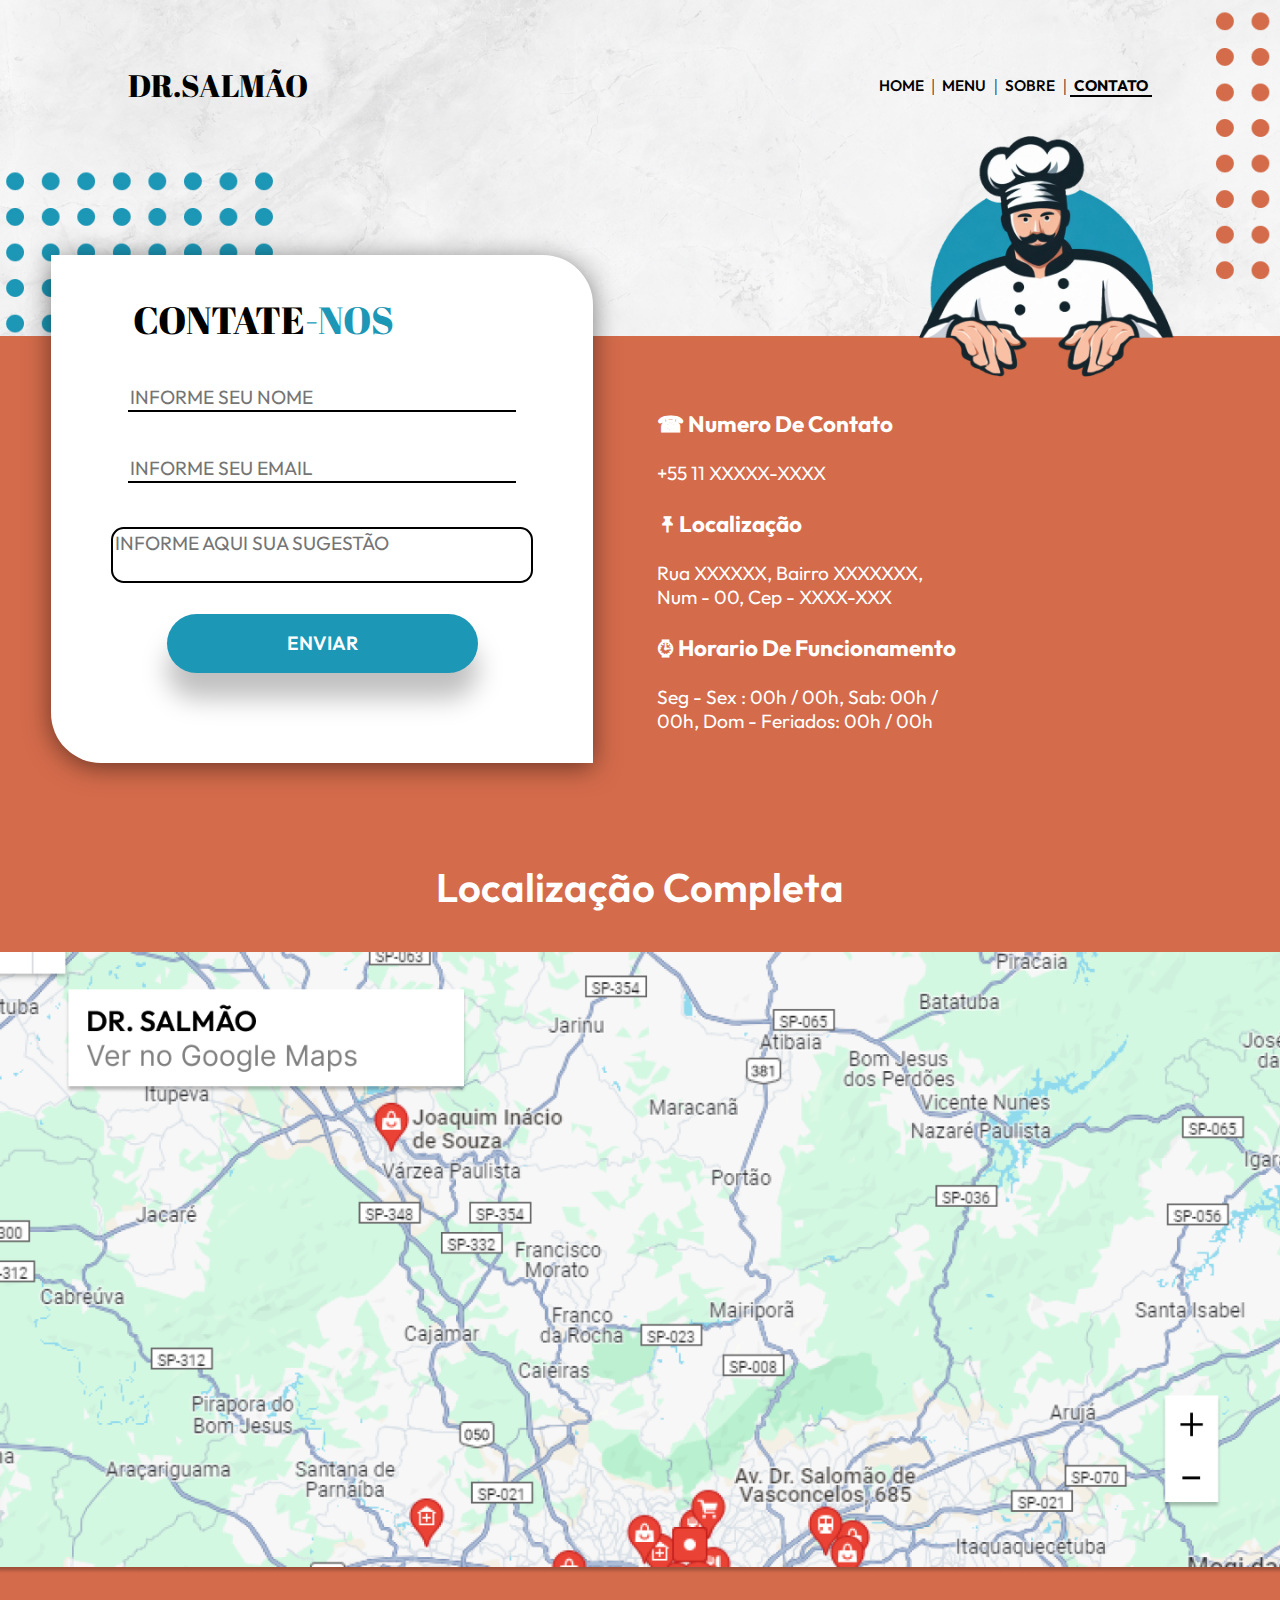
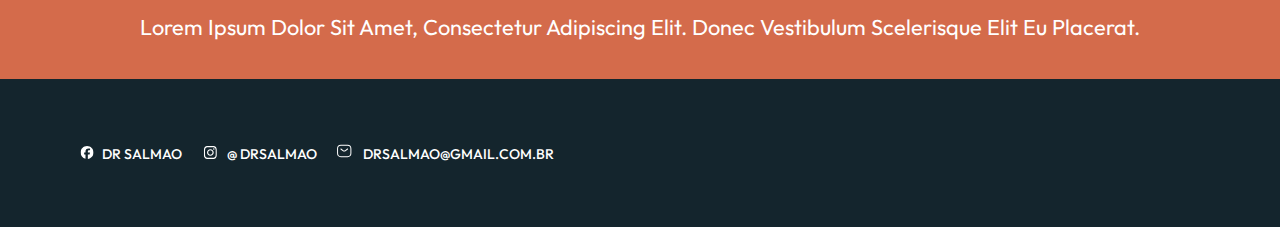
<file: contato.html>
<!DOCTYPE html>
<html lang="pt-br">

<head>
    <meta charset="UTF-8">
    <meta name="viewport" content="width=device-width, initial-scale=1.0">
    <title>Dr Salmão</title>
    <link rel="stylesheet" href="css/style.css">
    <link rel="stylesheet" href="css/contato.css">
    <link rel="icon" href="imgs/logo.png">
</head>

<body background="imgs/DesktopContato.jpg">
    <div class="container">
        <nav class="navigator">
            <a href="index.html"><span class="txtname">DR.SALMÃO</span></a>
            <div class="textonav">
                <a href="index.html"><span class="txtnav">Home</span></a>
                <span> |</span>
                <a href="menu.html"><span class="txtnav">Menu</span></a>
                <span> |</span>
                <a href="sobre.html"><span class="txtnav">Sobre</span></a>
                <span> |</span>
                <a href="contato.html"><span class="txtatual">Contato</span></a>
            </div>
        </nav>
        <div class="containerform">
            <form class="formContato">
                <h3>CONTATE<span>-NOS</span></h3>
                <input class="nome" type="text" placeholder="INFORME SEU NOME" required> <br>
                <input type="text" class="email" placeholder="INFORME SEU EMAIL" required><br>
                <textarea type="text" class="sugestao" placeholder="INFORME AQUI SUA SUGESTÃO"></textarea><br>
                <button class="btncontato"><span>Enviar</span></button>
            </form>
            <div class="contatos">
                <div class="info">
                    <h3> ☎ Numero de contato</h3>
                    <span>+55 11 XXXXX-XXXX</span>
                </div>
                <div class="info">
                    <h3>🖈Localização</h3>
                    <span>Rua XXXXXX, Bairro XXXXXXX, Num - 00, Cep - XXXX-XXX</span>
                </div>
                <div class="info">
                    <h3> ⌚︎ Horario de Funcionamento</h3>
                    <span>seg - sex : 00h / 00h, sab: 00h / 00h, dom - feriados: 00h / 00h</span>
                </div>
            </div>
        </div>
            <div class="mapa">
                <h3>
                    Localização Completa
                </h3>
                <img src="imgs/mapa.png" alt="mapa">
                <span class="txtctt">Lorem ipsum dolor sit amet, consectetur adipiscing elit. Donec vestibulum
                    scelerisque elit eu placerat.</span>
            </div>

            <div class="footer">
                <footer><svg xmlns="http://www.w3.org/2000/svg" width="38" height="13" viewBox="0 0 18 48" fill="none">
                        <g clip-path="url(#clip0_167_346)">
                            <path
                                d="M24 0C10.7453 0 0 10.7453 0 24C0 35.255 7.74912 44.6995 18.2026 47.2934V31.3344H13.2538V24H18.2026V20.8397C18.2026 12.671 21.8995 8.8848 29.9194 8.8848C31.44 8.8848 34.0637 9.18336 35.137 9.48096V16.129C34.5706 16.0694 33.5866 16.0397 32.3645 16.0397C28.4294 16.0397 26.9088 17.5306 26.9088 21.4061V24H34.7482L33.4013 31.3344H26.9088V47.8243C38.7926 46.3891 48.001 36.2707 48.001 24C48 10.7453 37.2547 0 24 0Z"
                                fill="white" />
                        </g>
                        <defs>
                            <clipPath id="clip0_167_346">
                                <rect width="48" height="48" fill="white" />
                            </clipPath>
                        </defs>
                    </svg><span>dr salmao </span>
                    <svg xmlns="http://www.w3.org/2000/svg" width="38" height="13" viewBox="0 0 1 48" fill="none">
                        <g clip-path="url(#clip0_167_345)">
                            <path
                                d="M24 4.32187C30.4125 4.32187 31.1719 4.35 33.6938 4.4625C36.0375 4.56562 37.3031 4.95938 38.1469 5.2875C39.2625 5.71875 40.0688 6.24375 40.9031 7.07812C41.7469 7.92188 42.2625 8.71875 42.6938 9.83438C43.0219 10.6781 43.4156 11.9531 43.5188 14.2875C43.6313 16.8187 43.6594 17.5781 43.6594 23.9813C43.6594 30.3938 43.6313 31.1531 43.5188 33.675C43.4156 36.0188 43.0219 37.2844 42.6938 38.1281C42.2625 39.2438 41.7375 40.05 40.9031 40.8844C40.0594 41.7281 39.2625 42.2438 38.1469 42.675C37.3031 43.0031 36.0281 43.3969 33.6938 43.5C31.1625 43.6125 30.4031 43.6406 24 43.6406C17.5875 43.6406 16.8281 43.6125 14.3063 43.5C11.9625 43.3969 10.6969 43.0031 9.85313 42.675C8.7375 42.2438 7.93125 41.7188 7.09688 40.8844C6.25313 40.0406 5.7375 39.2438 5.30625 38.1281C4.97813 37.2844 4.58438 36.0094 4.48125 33.675C4.36875 31.1438 4.34063 30.3844 4.34063 23.9813C4.34063 17.5688 4.36875 16.8094 4.48125 14.2875C4.58438 11.9437 4.97813 10.6781 5.30625 9.83438C5.7375 8.71875 6.2625 7.9125 7.09688 7.07812C7.94063 6.23438 8.7375 5.71875 9.85313 5.2875C10.6969 4.95938 11.9719 4.56562 14.3063 4.4625C16.8281 4.35 17.5875 4.32187 24 4.32187ZM24 0C17.4844 0 16.6688 0.028125 14.1094 0.140625C11.5594 0.253125 9.80625 0.665625 8.2875 1.25625C6.70312 1.875 5.3625 2.69062 4.03125 4.03125C2.69063 5.3625 1.875 6.70313 1.25625 8.27813C0.665625 9.80625 0.253125 11.55 0.140625 14.1C0.028125 16.6687 0 17.4844 0 24C0 30.5156 0.028125 31.3312 0.140625 33.8906C0.253125 36.4406 0.665625 38.1938 1.25625 39.7125C1.875 41.2969 2.69063 42.6375 4.03125 43.9688C5.3625 45.3 6.70313 46.125 8.27813 46.7344C9.80625 47.325 11.55 47.7375 14.1 47.85C16.6594 47.9625 17.475 47.9906 23.9906 47.9906C30.5063 47.9906 31.3219 47.9625 33.8813 47.85C36.4313 47.7375 38.1844 47.325 39.7031 46.7344C41.2781 46.125 42.6188 45.3 43.95 43.9688C45.2812 42.6375 46.1063 41.2969 46.7156 39.7219C47.3063 38.1938 47.7188 36.45 47.8313 33.9C47.9438 31.3406 47.9719 30.525 47.9719 24.0094C47.9719 17.4938 47.9438 16.6781 47.8313 14.1188C47.7188 11.5688 47.3063 9.81563 46.7156 8.29688C46.125 6.70312 45.3094 5.3625 43.9688 4.03125C42.6375 2.7 41.2969 1.875 39.7219 1.26562C38.1938 0.675 36.45 0.2625 33.9 0.15C31.3313 0.028125 30.5156 0 24 0Z"
                                fill="white" />
                            <path
                                d="M24 11.6719C17.1938 11.6719 11.6719 17.1938 11.6719 24C11.6719 30.8062 17.1938 36.3281 24 36.3281C30.8062 36.3281 36.3281 30.8062 36.3281 24C36.3281 17.1938 30.8062 11.6719 24 11.6719ZM24 31.9969C19.5844 31.9969 16.0031 28.4156 16.0031 24C16.0031 19.5844 19.5844 16.0031 24 16.0031C28.4156 16.0031 31.9969 19.5844 31.9969 24C31.9969 28.4156 28.4156 31.9969 24 31.9969Z"
                                fill="white" />
                            <path
                                d="M39.6937 11.1848C39.6937 12.7785 38.4 14.0629 36.8156 14.0629C35.2219 14.0629 33.9375 12.7691 33.9375 11.1848C33.9375 9.59102 35.2313 8.30664 36.8156 8.30664C38.4 8.30664 39.6937 9.60039 39.6937 11.1848Z"
                                fill="white" />
                        </g>
                        <defs>
                            <clipPath id="clip0_167_345">
                                <rect width="48" height="48" fill="white" />
                            </clipPath>
                        </defs>
                    </svg>
                    <span>@ drsalmao</span>
                    <svg xmlns="http://www.w3.org/2000/svg" width="38" height="16" viewBox="0 0 25 53" fill="none">
                        <path
                            d="M37.542 46.9274H15.4587C7.39824 46.9274 2.76074 42.2899 2.76074 34.2295V18.7712C2.76074 10.7107 7.39824 6.07324 15.4587 6.07324H37.542C45.6024 6.07324 50.2399 10.7107 50.2399 18.7712V34.2295C50.2399 42.2899 45.6024 46.9274 37.542 46.9274ZM15.4587 9.38574C9.14283 9.38574 6.07324 12.4553 6.07324 18.7712V34.2295C6.07324 40.5453 9.14283 43.6149 15.4587 43.6149H37.542C43.8578 43.6149 46.9274 40.5453 46.9274 34.2295V18.7712C46.9274 12.4553 43.8578 9.38574 37.542 9.38574H15.4587Z"
                            fill="white" />
                        <path
                            d="M26.4998 28.4214C24.6448 28.4214 22.7677 27.8473 21.3323 26.6768L14.4202 21.156C13.7135 20.5818 13.5811 19.5439 14.1552 18.8373C14.7294 18.1306 15.7673 17.9981 16.474 18.5723L23.386 24.0931C25.0644 25.4402 27.9131 25.4402 29.5914 24.0931L36.5035 18.5723C37.2102 17.9981 38.2702 18.1085 38.8223 18.8373C39.3965 19.5439 39.2861 20.6039 38.5573 21.156L31.6452 26.6768C30.2319 27.8473 28.3548 28.4214 26.4998 28.4214Z"
                            fill="white" />
                    </svg>
                    <span>drsalmao@gmail.com.br</span>
                </footer>
            </div>

</body>

</html>
</file>
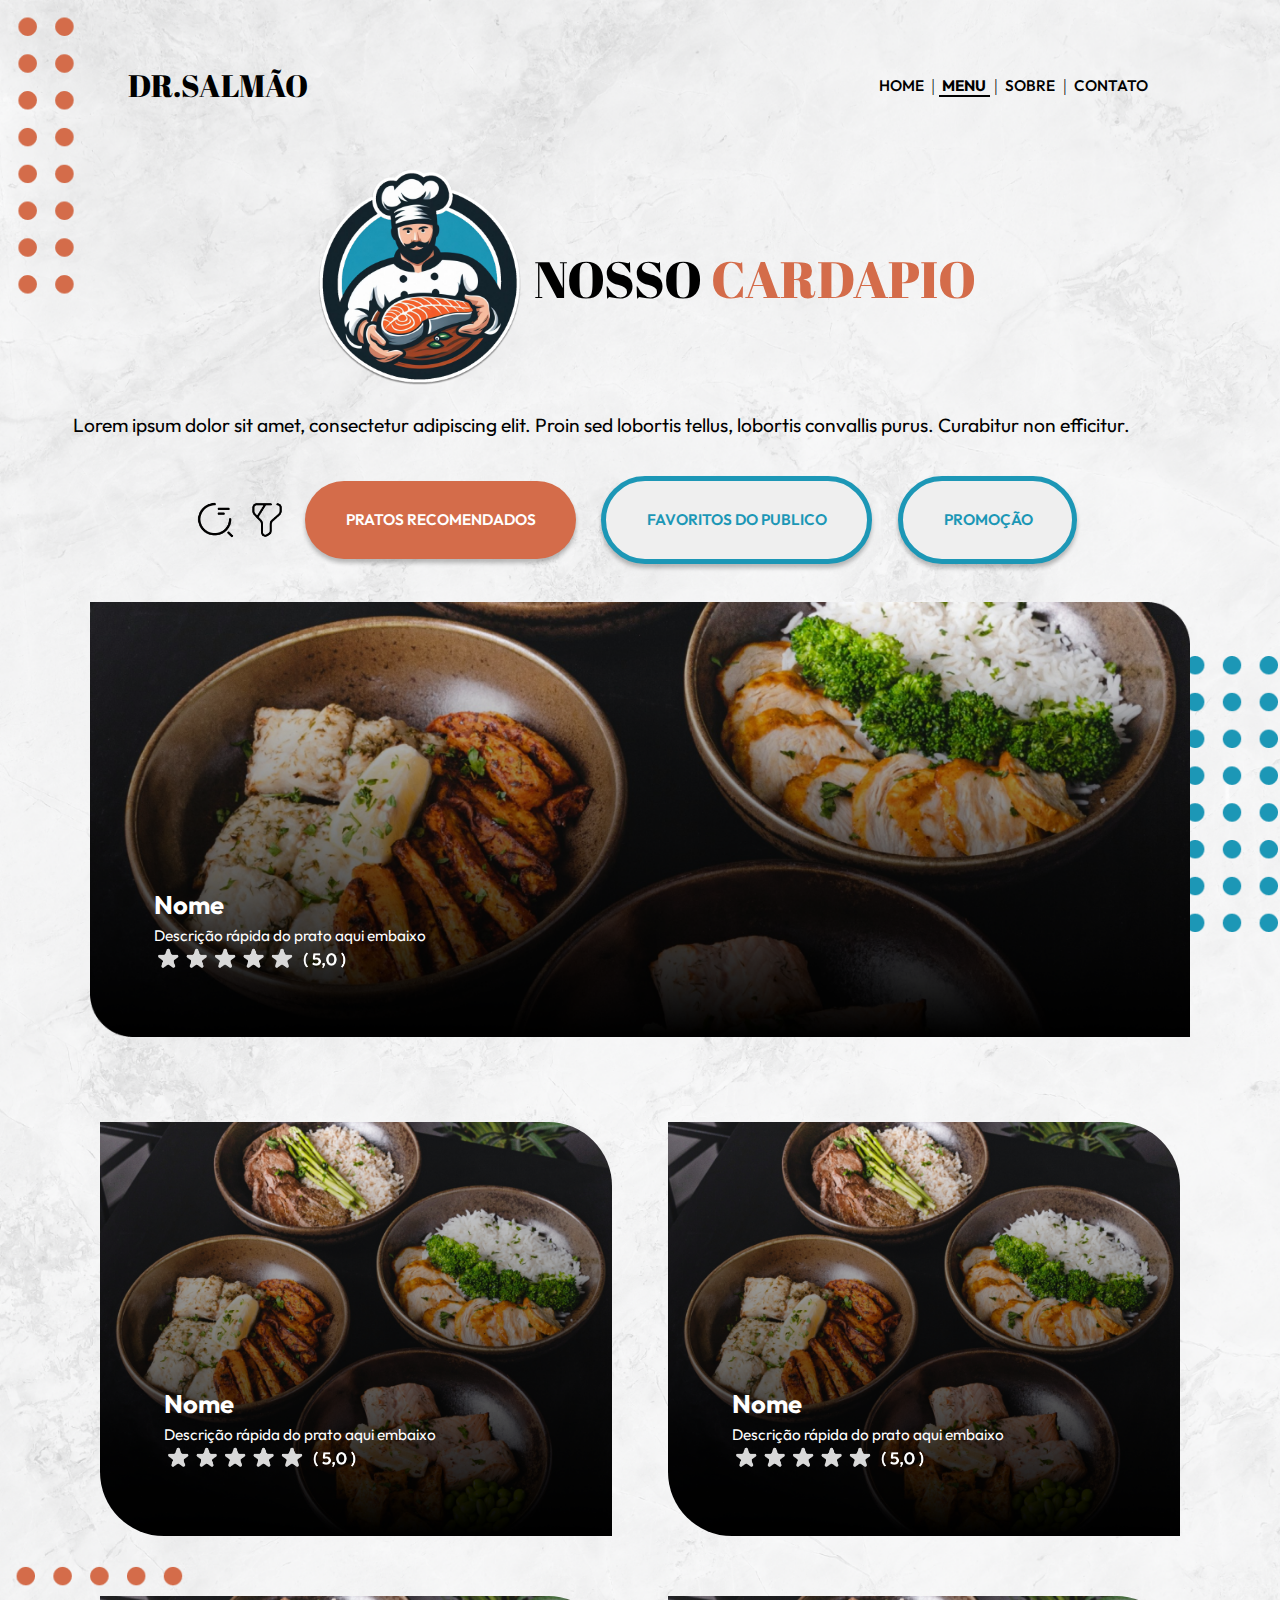
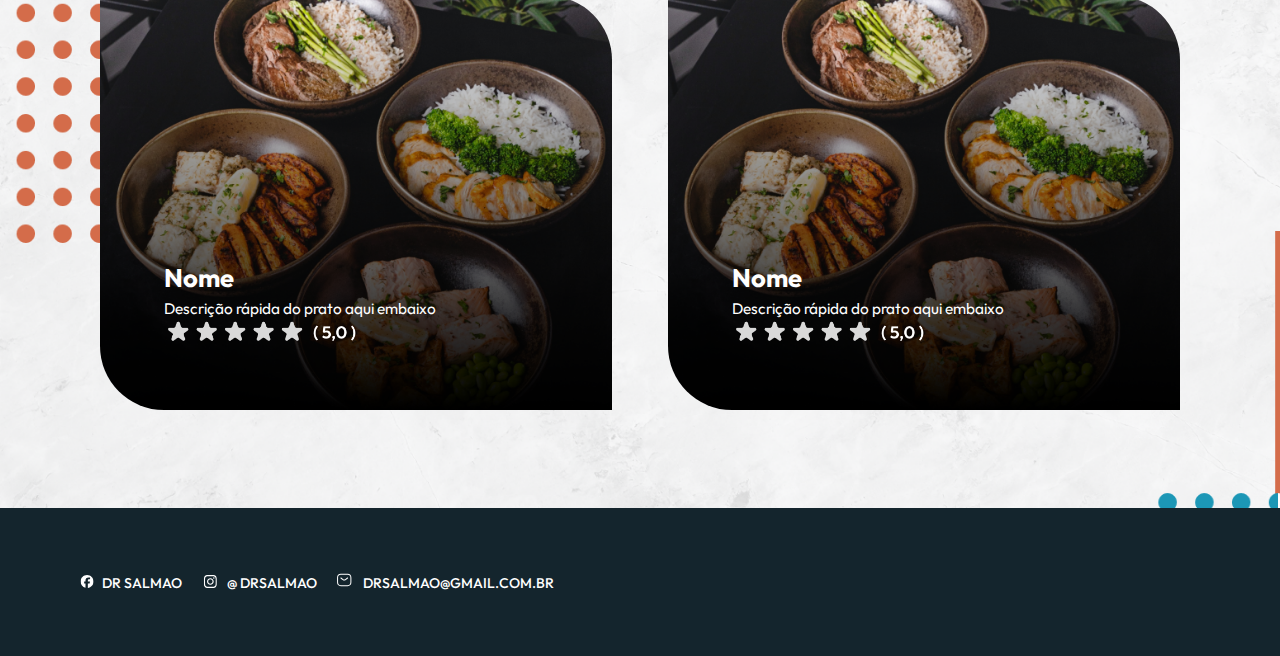
<file: menu.html>
<!DOCTYPE html>
<html lang="pt-br">

<head>
    <meta charset="UTF-8">
    <meta name="viewport" content="width=device-width, initial-scale=1.0">
    <title>Dr Salmão</title>
    <link rel="stylesheet" href="css/style.css">
    <link rel="icon" href="imgs/logo.png">
    <link rel="stylesheet" href="css/menu.css">

</head>

<body background="imgs/DesktopMenu.png">
    <div class="container">
        <nav class="navigator">
            <a href="index.html"><span class="txtname">DR.SALMÃO</span></a>
            <div class="textonav">
                <a href="index.html"><span class="txtnav">Home</span></a>
                <span> |</span>
                <a href="menu.html"><span class="txtatual">Menu</span></a>
                <span> |</span>
                <a href="sobre.html"><span class="txtnav">Sobre</span></a>
                <span> |</span>
                <a href="contato.html"><span class="txtnav">Contato</span></a>
            </div>
        </nav>
        <div class="containerLogo">
            <img src="imgs/logo.png" alt="DR.SALMÃO">
            <h2>Nosso <span class="txth2">Cardapio</span></h2>
        </div>
        <div class="txtcontainer">
            <span>Lorem ipsum dolor sit amet, consectetur adipiscing elit. Proin sed lobortis tellus, lobortis convallis
                purus. Curabitur non efficitur.</span>
        </div>
        <div class="filtro">
            <img src="imgs/search.png" alt="pesquisa">
            <img src="imgs/filtro.png" alt="filtro">
            <div class="btn1">
                <button class="btnlaranja"><span>Pratos recomendados</span></button>
            </div>
            <div class="btn2">

                <button class="btnazul"><span>Favoritos do publico</span></button>
            </div>
            <div class="btn3">
                <button class="btnazul"><span>Promoção</span></button>
            </div>
        </div>
        <div class="containerPratos">
            <div class="principal">
                <a href="prato.html" class="img-link principal-link">
                    <div class="img-container">
                        <img src="imgs/cardmaior.png" alt="comida">
                        <div class="desc">
                            <h3>Nome</h3>
                            <span>
                                Descrição rápida do prato aqui embaixo
                            </span>
                            <img src="imgs/Avalicao.png" alt="avaliacao">
                        </div>
                    </div>
                </a>
            </div>
            <div class="secundaria">
                <a href="prato.html" class="img-link secundaria-link">
                    <img  class="imgcard" src="imgs/cardmedio.png" alt="comida">
                    <div class="desc">
                        <h3>Nome</h3>
                        <span>
                            Descrição rápida do prato aqui embaixo
                        </span>
                        <img src="imgs/Avalicao.png" alt="avaliacao">
                    </div>
                </a>
                <a href="prato.html" class="img-link secundaria-link">
                    <img class="imgcard" src="imgs/cardmedio.png" alt="comida">
                    <div class="desc">
                        <h3>Nome</h3>
                        <span>
                            Descrição rápida do prato aqui embaixo
                        </span>
                        <img src="imgs/Avalicao.png" alt="avaliacao">
                    </div>
                </a>
                <a href="prato.html" class="img-link secundaria-link">
                    <img  class="imgcard" src="imgs/cardmedio.png" alt="comida">
                    <div class="desc">
                        <h3>Nome</h3>
                        <span>
                            Descrição rápida do prato aqui embaixo
                        </span>
                        <img src="imgs/Avalicao.png" alt="avaliacao">
                    </div>
                </a>
                <a href="prato.html" class="img-link secundaria-link">
                    <img class="imgcard" src="imgs/cardmedio.png" alt="comida">
                    <div class="desc">
                        <h3>Nome</h3>
                        <span>
                            Descrição rápida do prato aqui embaixo
                        </span>
                        <img src="imgs/Avalicao.png" alt="avaliacao">
                    </div>
                </a>
            </div>
        </div>
        
    <div class="footer">
        <footer><svg xmlns="http://www.w3.org/2000/svg" width="38" height="13" viewBox="0 0 18 48" fill="none">
                <g clip-path="url(#clip0_167_346)">
                    <path
                        d="M24 0C10.7453 0 0 10.7453 0 24C0 35.255 7.74912 44.6995 18.2026 47.2934V31.3344H13.2538V24H18.2026V20.8397C18.2026 12.671 21.8995 8.8848 29.9194 8.8848C31.44 8.8848 34.0637 9.18336 35.137 9.48096V16.129C34.5706 16.0694 33.5866 16.0397 32.3645 16.0397C28.4294 16.0397 26.9088 17.5306 26.9088 21.4061V24H34.7482L33.4013 31.3344H26.9088V47.8243C38.7926 46.3891 48.001 36.2707 48.001 24C48 10.7453 37.2547 0 24 0Z"
                        fill="white" />
                </g>
                <defs>
                    <clipPath id="clip0_167_346">
                        <rect width="48" height="48" fill="white" />
                    </clipPath>
                </defs>
            </svg><span>dr salmao </span>
            <svg xmlns="http://www.w3.org/2000/svg" width="38" height="13" viewBox="0 0 1 48" fill="none">
                <g clip-path="url(#clip0_167_345)">
                    <path
                        d="M24 4.32187C30.4125 4.32187 31.1719 4.35 33.6938 4.4625C36.0375 4.56562 37.3031 4.95938 38.1469 5.2875C39.2625 5.71875 40.0688 6.24375 40.9031 7.07812C41.7469 7.92188 42.2625 8.71875 42.6938 9.83438C43.0219 10.6781 43.4156 11.9531 43.5188 14.2875C43.6313 16.8187 43.6594 17.5781 43.6594 23.9813C43.6594 30.3938 43.6313 31.1531 43.5188 33.675C43.4156 36.0188 43.0219 37.2844 42.6938 38.1281C42.2625 39.2438 41.7375 40.05 40.9031 40.8844C40.0594 41.7281 39.2625 42.2438 38.1469 42.675C37.3031 43.0031 36.0281 43.3969 33.6938 43.5C31.1625 43.6125 30.4031 43.6406 24 43.6406C17.5875 43.6406 16.8281 43.6125 14.3063 43.5C11.9625 43.3969 10.6969 43.0031 9.85313 42.675C8.7375 42.2438 7.93125 41.7188 7.09688 40.8844C6.25313 40.0406 5.7375 39.2438 5.30625 38.1281C4.97813 37.2844 4.58438 36.0094 4.48125 33.675C4.36875 31.1438 4.34063 30.3844 4.34063 23.9813C4.34063 17.5688 4.36875 16.8094 4.48125 14.2875C4.58438 11.9437 4.97813 10.6781 5.30625 9.83438C5.7375 8.71875 6.2625 7.9125 7.09688 7.07812C7.94063 6.23438 8.7375 5.71875 9.85313 5.2875C10.6969 4.95938 11.9719 4.56562 14.3063 4.4625C16.8281 4.35 17.5875 4.32187 24 4.32187ZM24 0C17.4844 0 16.6688 0.028125 14.1094 0.140625C11.5594 0.253125 9.80625 0.665625 8.2875 1.25625C6.70312 1.875 5.3625 2.69062 4.03125 4.03125C2.69063 5.3625 1.875 6.70313 1.25625 8.27813C0.665625 9.80625 0.253125 11.55 0.140625 14.1C0.028125 16.6687 0 17.4844 0 24C0 30.5156 0.028125 31.3312 0.140625 33.8906C0.253125 36.4406 0.665625 38.1938 1.25625 39.7125C1.875 41.2969 2.69063 42.6375 4.03125 43.9688C5.3625 45.3 6.70313 46.125 8.27813 46.7344C9.80625 47.325 11.55 47.7375 14.1 47.85C16.6594 47.9625 17.475 47.9906 23.9906 47.9906C30.5063 47.9906 31.3219 47.9625 33.8813 47.85C36.4313 47.7375 38.1844 47.325 39.7031 46.7344C41.2781 46.125 42.6188 45.3 43.95 43.9688C45.2812 42.6375 46.1063 41.2969 46.7156 39.7219C47.3063 38.1938 47.7188 36.45 47.8313 33.9C47.9438 31.3406 47.9719 30.525 47.9719 24.0094C47.9719 17.4938 47.9438 16.6781 47.8313 14.1188C47.7188 11.5688 47.3063 9.81563 46.7156 8.29688C46.125 6.70312 45.3094 5.3625 43.9688 4.03125C42.6375 2.7 41.2969 1.875 39.7219 1.26562C38.1938 0.675 36.45 0.2625 33.9 0.15C31.3313 0.028125 30.5156 0 24 0Z"
                        fill="white" />
                    <path
                        d="M24 11.6719C17.1938 11.6719 11.6719 17.1938 11.6719 24C11.6719 30.8062 17.1938 36.3281 24 36.3281C30.8062 36.3281 36.3281 30.8062 36.3281 24C36.3281 17.1938 30.8062 11.6719 24 11.6719ZM24 31.9969C19.5844 31.9969 16.0031 28.4156 16.0031 24C16.0031 19.5844 19.5844 16.0031 24 16.0031C28.4156 16.0031 31.9969 19.5844 31.9969 24C31.9969 28.4156 28.4156 31.9969 24 31.9969Z"
                        fill="white" />
                    <path
                        d="M39.6937 11.1848C39.6937 12.7785 38.4 14.0629 36.8156 14.0629C35.2219 14.0629 33.9375 12.7691 33.9375 11.1848C33.9375 9.59102 35.2313 8.30664 36.8156 8.30664C38.4 8.30664 39.6937 9.60039 39.6937 11.1848Z"
                        fill="white" />
                </g>
                <defs>
                    <clipPath id="clip0_167_345">
                        <rect width="48" height="48" fill="white" />
                    </clipPath>
                </defs>
            </svg>
            <span>@ drsalmao</span>
            <svg xmlns="http://www.w3.org/2000/svg" width="38" height="16" viewBox="0 0 25 53" fill="none">
                <path
                    d="M37.542 46.9274H15.4587C7.39824 46.9274 2.76074 42.2899 2.76074 34.2295V18.7712C2.76074 10.7107 7.39824 6.07324 15.4587 6.07324H37.542C45.6024 6.07324 50.2399 10.7107 50.2399 18.7712V34.2295C50.2399 42.2899 45.6024 46.9274 37.542 46.9274ZM15.4587 9.38574C9.14283 9.38574 6.07324 12.4553 6.07324 18.7712V34.2295C6.07324 40.5453 9.14283 43.6149 15.4587 43.6149H37.542C43.8578 43.6149 46.9274 40.5453 46.9274 34.2295V18.7712C46.9274 12.4553 43.8578 9.38574 37.542 9.38574H15.4587Z"
                    fill="white" />
                <path
                    d="M26.4998 28.4214C24.6448 28.4214 22.7677 27.8473 21.3323 26.6768L14.4202 21.156C13.7135 20.5818 13.5811 19.5439 14.1552 18.8373C14.7294 18.1306 15.7673 17.9981 16.474 18.5723L23.386 24.0931C25.0644 25.4402 27.9131 25.4402 29.5914 24.0931L36.5035 18.5723C37.2102 17.9981 38.2702 18.1085 38.8223 18.8373C39.3965 19.5439 39.2861 20.6039 38.5573 21.156L31.6452 26.6768C30.2319 27.8473 28.3548 28.4214 26.4998 28.4214Z"
                    fill="white" />
            </svg>
            <span>drsalmao@gmail.com.br</span>
        </footer>
    </div>

</body>

</html>
</file>
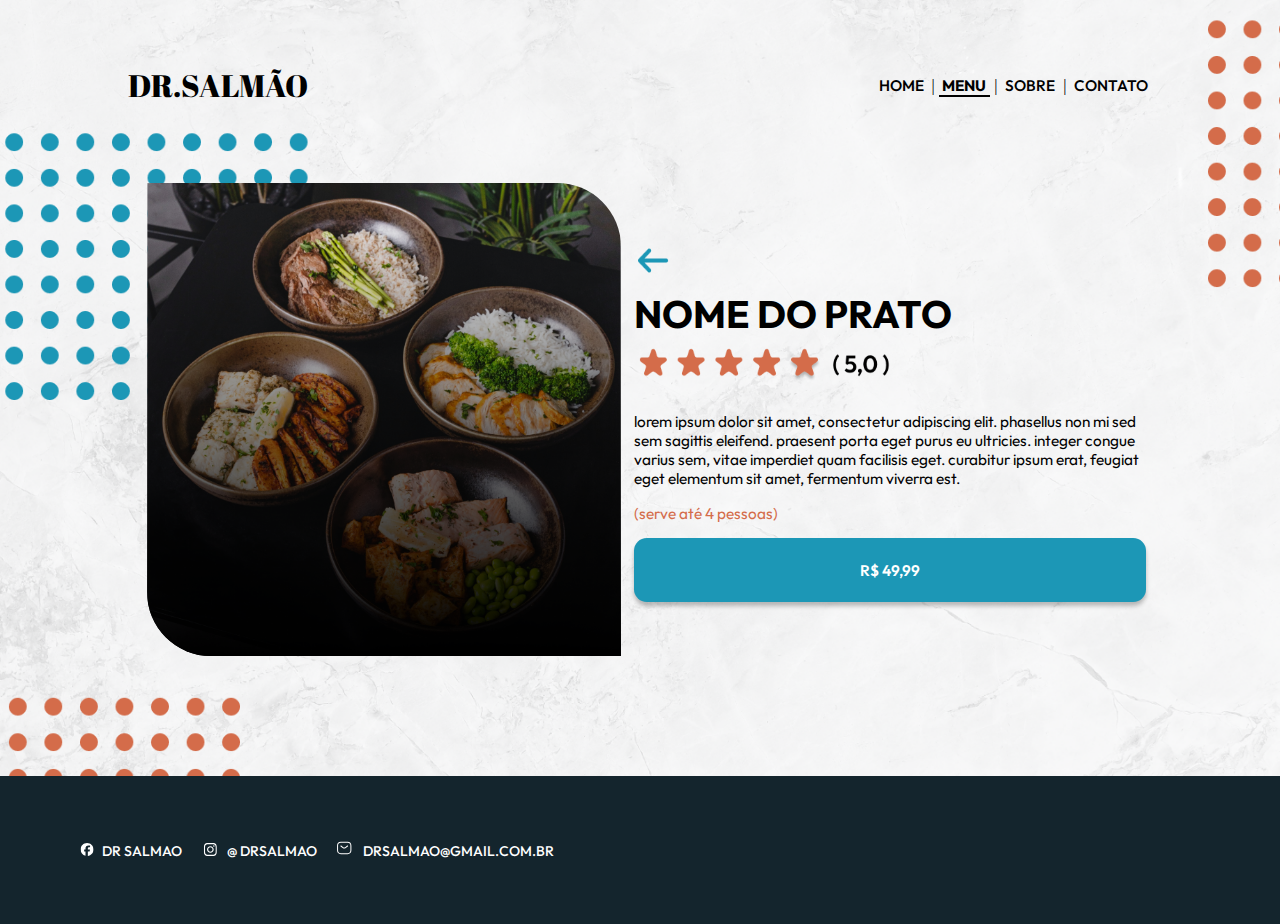
<file: prato.html>
<!DOCTYPE html>
<html lang="pt-br">

<head>
    <meta charset="UTF-8">
    <meta name="viewport" content="width=device-width, initial-scale=1.0">
    <title>Dr Salmão</title>
    <link rel="stylesheet" href="css/style.css">
    <link rel="icon" href="imgs/logo.png">
    <link rel="stylesheet" href="css/menu.css">
    <link rel="stylesheet" href="css/prato.css">
</head>

<body style="background-image: url('imgs/DesktopPrato.png');">
    <div class="container">
        <nav class="navigator">
            <a href="index.html"><span class="txtname">DR.SALMÃO</span></a>
            <div class="textonav">
                <a href="index.html"><span class="txtnav">Home</span></a>
                <span> |</span>
                <a href="menu.html"><span class="txtatual">Menu</span></a>
                <span> |</span>
                <a href="sobre.html"><span class="txtnav">Sobre</span></a>
                <span> |</span>
                <a href="contato.html"><span class="txtnav">Contato</span></a>
            </div>
        </nav>
        <div class="containerProduto">
            <div class="containerLogo">
                <div class="comida">
                    <img src="imgs/prato.png" alt="comida">
                </div>
                <div class="containerprato">
                    <div class="imgvoltar">
                        <a href="/menu.html">
                            <img src="imgs/voltar.png" alt="voltar">
                        </a>
                    </div>
                    <div class="titulo">
                        <h2>NOME DO PRATO</h2>
                    </div>
                    <div class="ava">
                        <img src="imgs/estrelas.png" alt="estrelas">
                    </div>

                    <div class="txtprato">
                        <span>Lorem ipsum dolor sit amet, consectetur adipiscing elit. Phasellus non mi sed sem sagittis
                            eleifend. Praesent porta eget purus eu ultricies. Integer congue varius sem, vitae imperdiet
                            quam facilisis eget. Curabitur ipsum erat, feugiat eget elementum sit amet, fermentum
                            viverra est.</span>
                        <p>(Serve até 4 pessoas)</p>
                    </div>
                    <div class="valor">
                        <span>R$ 49,99</span>
                    </div>
                    
                </div>
            </div>
        </div>
        <div class="footer">
            <footer><svg xmlns="http://www.w3.org/2000/svg" width="38" height="13" viewBox="0 0 18 48" fill="none">
                    <g clip-path="url(#clip0_167_346)">
                        <path
                            d="M24 0C10.7453 0 0 10.7453 0 24C0 35.255 7.74912 44.6995 18.2026 47.2934V31.3344H13.2538V24H18.2026V20.8397C18.2026 12.671 21.8995 8.8848 29.9194 8.8848C31.44 8.8848 34.0637 9.18336 35.137 9.48096V16.129C34.5706 16.0694 33.5866 16.0397 32.3645 16.0397C28.4294 16.0397 26.9088 17.5306 26.9088 21.4061V24H34.7482L33.4013 31.3344H26.9088V47.8243C38.7926 46.3891 48.001 36.2707 48.001 24C48 10.7453 37.2547 0 24 0Z"
                            fill="white" />
                    </g>
                    <defs>
                        <clipPath id="clip0_167_346">
                            <rect width="48" height="48" fill="white" />
                        </clipPath>
                    </defs>
                </svg><span>dr salmao </span>
                <svg xmlns="http://www.w3.org/2000/svg" width="38" height="13" viewBox="0 0 1 48" fill="none">
                    <g clip-path="url(#clip0_167_345)">
                        <path
                            d="M24 4.32187C30.4125 4.32187 31.1719 4.35 33.6938 4.4625C36.0375 4.56562 37.3031 4.95938 38.1469 5.2875C39.2625 5.71875 40.0688 6.24375 40.9031 7.07812C41.7469 7.92188 42.2625 8.71875 42.6938 9.83438C43.0219 10.6781 43.4156 11.9531 43.5188 14.2875C43.6313 16.8187 43.6594 17.5781 43.6594 23.9813C43.6594 30.3938 43.6313 31.1531 43.5188 33.675C43.4156 36.0188 43.0219 37.2844 42.6938 38.1281C42.2625 39.2438 41.7375 40.05 40.9031 40.8844C40.0594 41.7281 39.2625 42.2438 38.1469 42.675C37.3031 43.0031 36.0281 43.3969 33.6938 43.5C31.1625 43.6125 30.4031 43.6406 24 43.6406C17.5875 43.6406 16.8281 43.6125 14.3063 43.5C11.9625 43.3969 10.6969 43.0031 9.85313 42.675C8.7375 42.2438 7.93125 41.7188 7.09688 40.8844C6.25313 40.0406 5.7375 39.2438 5.30625 38.1281C4.97813 37.2844 4.58438 36.0094 4.48125 33.675C4.36875 31.1438 4.34063 30.3844 4.34063 23.9813C4.34063 17.5688 4.36875 16.8094 4.48125 14.2875C4.58438 11.9437 4.97813 10.6781 5.30625 9.83438C5.7375 8.71875 6.2625 7.9125 7.09688 7.07812C7.94063 6.23438 8.7375 5.71875 9.85313 5.2875C10.6969 4.95938 11.9719 4.56562 14.3063 4.4625C16.8281 4.35 17.5875 4.32187 24 4.32187ZM24 0C17.4844 0 16.6688 0.028125 14.1094 0.140625C11.5594 0.253125 9.80625 0.665625 8.2875 1.25625C6.70312 1.875 5.3625 2.69062 4.03125 4.03125C2.69063 5.3625 1.875 6.70313 1.25625 8.27813C0.665625 9.80625 0.253125 11.55 0.140625 14.1C0.028125 16.6687 0 17.4844 0 24C0 30.5156 0.028125 31.3312 0.140625 33.8906C0.253125 36.4406 0.665625 38.1938 1.25625 39.7125C1.875 41.2969 2.69063 42.6375 4.03125 43.9688C5.3625 45.3 6.70313 46.125 8.27813 46.7344C9.80625 47.325 11.55 47.7375 14.1 47.85C16.6594 47.9625 17.475 47.9906 23.9906 47.9906C30.5063 47.9906 31.3219 47.9625 33.8813 47.85C36.4313 47.7375 38.1844 47.325 39.7031 46.7344C41.2781 46.125 42.6188 45.3 43.95 43.9688C45.2812 42.6375 46.1063 41.2969 46.7156 39.7219C47.3063 38.1938 47.7188 36.45 47.8313 33.9C47.9438 31.3406 47.9719 30.525 47.9719 24.0094C47.9719 17.4938 47.9438 16.6781 47.8313 14.1188C47.7188 11.5688 47.3063 9.81563 46.7156 8.29688C46.125 6.70312 45.3094 5.3625 43.9688 4.03125C42.6375 2.7 41.2969 1.875 39.7219 1.26562C38.1938 0.675 36.45 0.2625 33.9 0.15C31.3313 0.028125 30.5156 0 24 0Z"
                            fill="white" />
                        <path
                            d="M24 11.6719C17.1938 11.6719 11.6719 17.1938 11.6719 24C11.6719 30.8062 17.1938 36.3281 24 36.3281C30.8062 36.3281 36.3281 30.8062 36.3281 24C36.3281 17.1938 30.8062 11.6719 24 11.6719ZM24 31.9969C19.5844 31.9969 16.0031 28.4156 16.0031 24C16.0031 19.5844 19.5844 16.0031 24 16.0031C28.4156 16.0031 31.9969 19.5844 31.9969 24C31.9969 28.4156 28.4156 31.9969 24 31.9969Z"
                            fill="white" />
                        <path
                            d="M39.6937 11.1848C39.6937 12.7785 38.4 14.0629 36.8156 14.0629C35.2219 14.0629 33.9375 12.7691 33.9375 11.1848C33.9375 9.59102 35.2313 8.30664 36.8156 8.30664C38.4 8.30664 39.6937 9.60039 39.6937 11.1848Z"
                            fill="white" />
                    </g>
                    <defs>
                        <clipPath id="clip0_167_345">
                            <rect width="48" height="48" fill="white" />
                        </clipPath>
                    </defs>
                </svg>
                <span>@ drsalmao</span>
                <svg xmlns="http://www.w3.org/2000/svg" width="38" height="16" viewBox="0 0 25 53" fill="none">
                    <path
                        d="M37.542 46.9274H15.4587C7.39824 46.9274 2.76074 42.2899 2.76074 34.2295V18.7712C2.76074 10.7107 7.39824 6.07324 15.4587 6.07324H37.542C45.6024 6.07324 50.2399 10.7107 50.2399 18.7712V34.2295C50.2399 42.2899 45.6024 46.9274 37.542 46.9274ZM15.4587 9.38574C9.14283 9.38574 6.07324 12.4553 6.07324 18.7712V34.2295C6.07324 40.5453 9.14283 43.6149 15.4587 43.6149H37.542C43.8578 43.6149 46.9274 40.5453 46.9274 34.2295V18.7712C46.9274 12.4553 43.8578 9.38574 37.542 9.38574H15.4587Z"
                        fill="white" />
                    <path
                        d="M26.4998 28.4214C24.6448 28.4214 22.7677 27.8473 21.3323 26.6768L14.4202 21.156C13.7135 20.5818 13.5811 19.5439 14.1552 18.8373C14.7294 18.1306 15.7673 17.9981 16.474 18.5723L23.386 24.0931C25.0644 25.4402 27.9131 25.4402 29.5914 24.0931L36.5035 18.5723C37.2102 17.9981 38.2702 18.1085 38.8223 18.8373C39.3965 19.5439 39.2861 20.6039 38.5573 21.156L31.6452 26.6768C30.2319 27.8473 28.3548 28.4214 26.4998 28.4214Z"
                        fill="white" />
                </svg>
                <span>drsalmao@gmail.com.br</span>
            </footer>
        </div>
    </div>
</body>

</html>
</file>
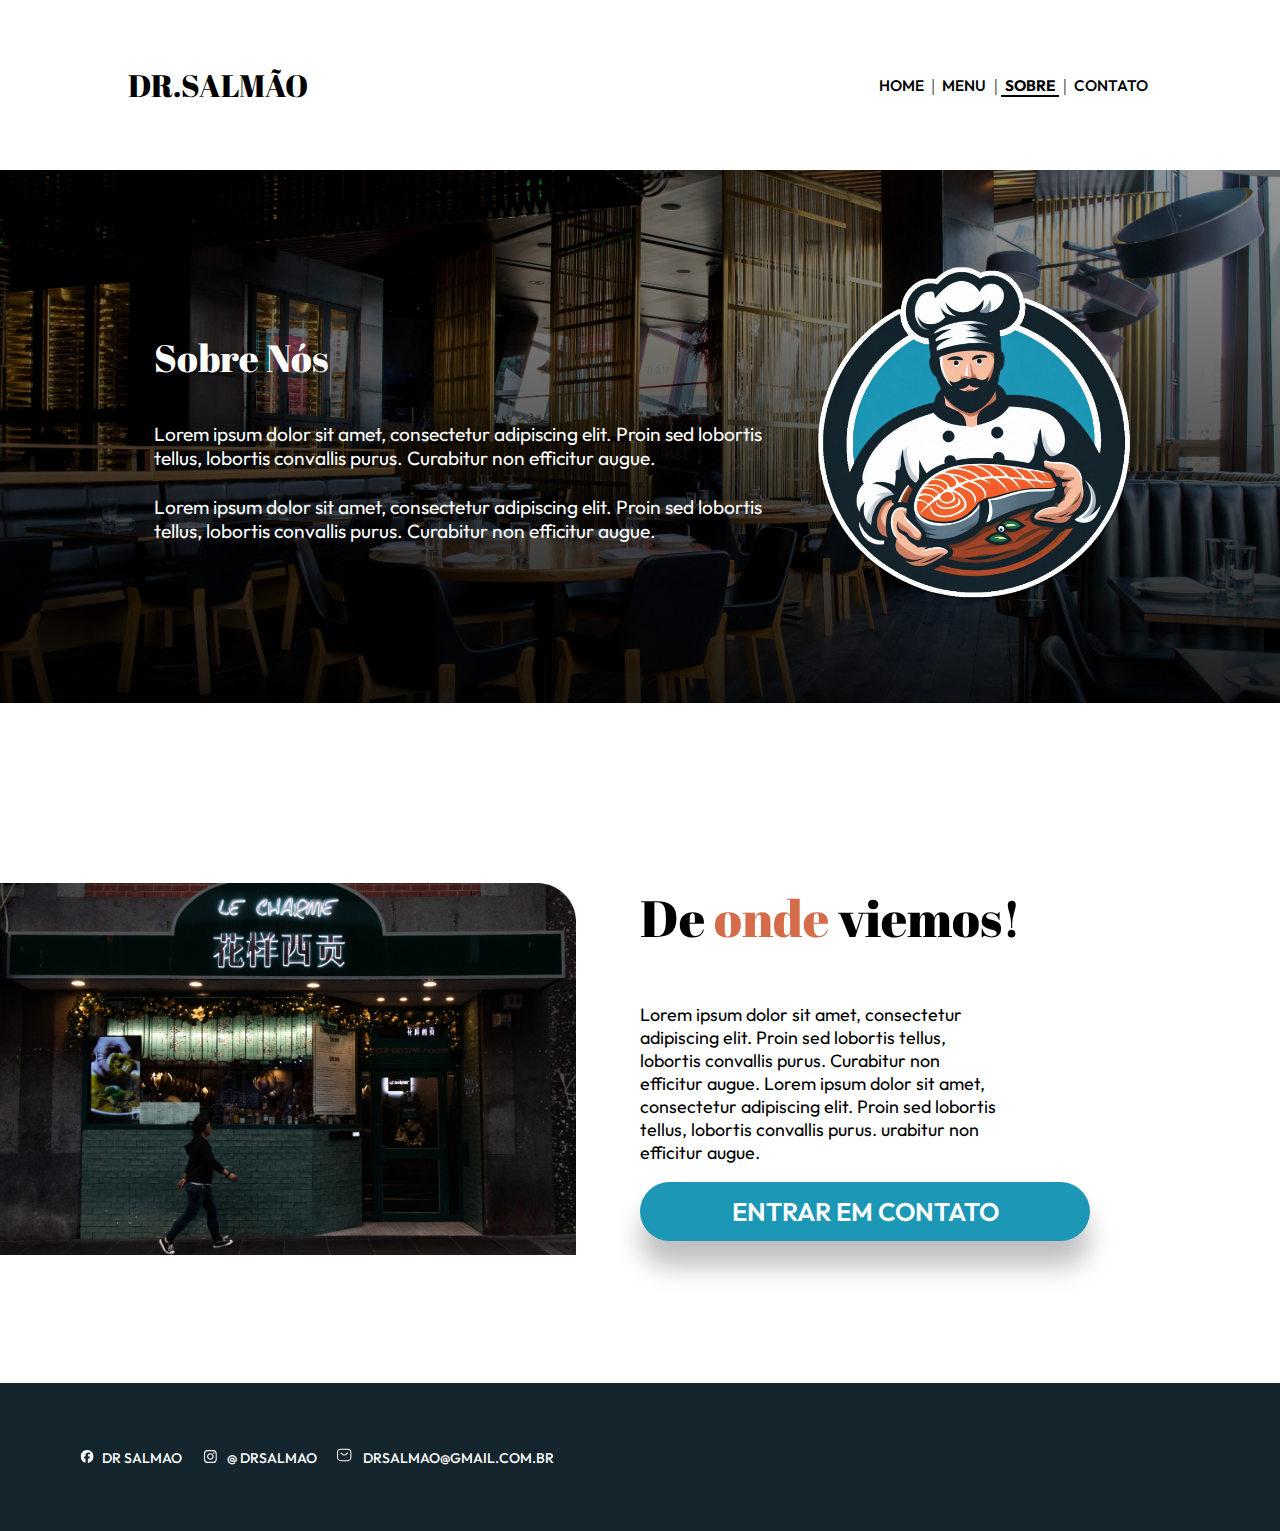
<file: sobre.html>
<!DOCTYPE html>
<html lang="pt-br">

<head>
    <meta charset="UTF-8">
    <meta name="viewport" content="width=device-width, initial-scale=1.0">
    <title>Dr Salmão</title>
    <link rel="stylesheet" href="css/style.css">
    <link rel="stylesheet" href="css/sobre.css">
    <link rel="icon" href="imgs/logo.png">
</head>

<body>
    <div class="container">
        <nav class="navigator">
            <a href="index.html"><span class="txtname">DR.SALMÃO</span></a>
            <div class="textonav">
                <a href="index.html"><span class="txtnav">Home</span></a>
                <span> |</span>
                <a href="menu.html"><span class="txtnav">Menu</span></a>
                <span> |</span>
                <a href="sobre.html"><span class="txtatual">Sobre</span></a>
                <span> |</span>
                <a href="contato.html"><span class="txtnav">Contato</span></a>
            </div>
        </nav>
        <div class="containerSobre">
            <img src="imgs/sobre.png" alt="restaurante">
            <div class="logo">
                <div class="txtsobre">
                    <h3>Sobre Nós</h3>
                    <p>Lorem ipsum dolor sit amet, consectetur adipiscing elit. Proin sed lobortis tellus, lobortis
                        convallis purus. Curabitur non efficitur augue.
                    </p>
                    <p>Lorem ipsum dolor sit amet, consectetur adipiscing elit. Proin sed lobortis tellus, lobortis
                        convallis purus. Curabitur non efficitur augue.
                    </p>
                </div>
                <img src="imgs/logo.png" alt="Dr.Salmão">
            </div>
        </div>
        <div class="onde">
            <img src="imgs/imgexemple.png" alt="supermarket">
            <div class="txtonde">
                <h3>De<span> onde</span> viemos!</h3>
                <p>Lorem ipsum dolor sit amet, consectetur adipiscing elit. Proin sed lobortis tellus, lobortis
                    convallis purus. Curabitur non efficitur augue.
                    Lorem ipsum dolor sit amet, consectetur adipiscing elit. Proin sed lobortis tellus, lobortis
                    convallis purus. urabitur non efficitur augue.
                </p>
                <a href="contato.html"><button class="btnsobre"><span>entrar em contato</span></button></a>
            </div>
        </div>

    </div>

    <div class="footer">
        <footer><svg xmlns="http://www.w3.org/2000/svg" width="38" height="13" viewBox="0 0 18 48" fill="none">
                <g clip-path="url(#clip0_167_346)">
                    <path
                        d="M24 0C10.7453 0 0 10.7453 0 24C0 35.255 7.74912 44.6995 18.2026 47.2934V31.3344H13.2538V24H18.2026V20.8397C18.2026 12.671 21.8995 8.8848 29.9194 8.8848C31.44 8.8848 34.0637 9.18336 35.137 9.48096V16.129C34.5706 16.0694 33.5866 16.0397 32.3645 16.0397C28.4294 16.0397 26.9088 17.5306 26.9088 21.4061V24H34.7482L33.4013 31.3344H26.9088V47.8243C38.7926 46.3891 48.001 36.2707 48.001 24C48 10.7453 37.2547 0 24 0Z"
                        fill="white" />
                </g>
                <defs>
                    <clipPath id="clip0_167_346">
                        <rect width="48" height="48" fill="white" />
                    </clipPath>
                </defs>
            </svg><span>dr salmao </span>
            <svg xmlns="http://www.w3.org/2000/svg" width="38" height="13" viewBox="0 0 1 48" fill="none">
                <g clip-path="url(#clip0_167_345)">
                    <path
                        d="M24 4.32187C30.4125 4.32187 31.1719 4.35 33.6938 4.4625C36.0375 4.56562 37.3031 4.95938 38.1469 5.2875C39.2625 5.71875 40.0688 6.24375 40.9031 7.07812C41.7469 7.92188 42.2625 8.71875 42.6938 9.83438C43.0219 10.6781 43.4156 11.9531 43.5188 14.2875C43.6313 16.8187 43.6594 17.5781 43.6594 23.9813C43.6594 30.3938 43.6313 31.1531 43.5188 33.675C43.4156 36.0188 43.0219 37.2844 42.6938 38.1281C42.2625 39.2438 41.7375 40.05 40.9031 40.8844C40.0594 41.7281 39.2625 42.2438 38.1469 42.675C37.3031 43.0031 36.0281 43.3969 33.6938 43.5C31.1625 43.6125 30.4031 43.6406 24 43.6406C17.5875 43.6406 16.8281 43.6125 14.3063 43.5C11.9625 43.3969 10.6969 43.0031 9.85313 42.675C8.7375 42.2438 7.93125 41.7188 7.09688 40.8844C6.25313 40.0406 5.7375 39.2438 5.30625 38.1281C4.97813 37.2844 4.58438 36.0094 4.48125 33.675C4.36875 31.1438 4.34063 30.3844 4.34063 23.9813C4.34063 17.5688 4.36875 16.8094 4.48125 14.2875C4.58438 11.9437 4.97813 10.6781 5.30625 9.83438C5.7375 8.71875 6.2625 7.9125 7.09688 7.07812C7.94063 6.23438 8.7375 5.71875 9.85313 5.2875C10.6969 4.95938 11.9719 4.56562 14.3063 4.4625C16.8281 4.35 17.5875 4.32187 24 4.32187ZM24 0C17.4844 0 16.6688 0.028125 14.1094 0.140625C11.5594 0.253125 9.80625 0.665625 8.2875 1.25625C6.70312 1.875 5.3625 2.69062 4.03125 4.03125C2.69063 5.3625 1.875 6.70313 1.25625 8.27813C0.665625 9.80625 0.253125 11.55 0.140625 14.1C0.028125 16.6687 0 17.4844 0 24C0 30.5156 0.028125 31.3312 0.140625 33.8906C0.253125 36.4406 0.665625 38.1938 1.25625 39.7125C1.875 41.2969 2.69063 42.6375 4.03125 43.9688C5.3625 45.3 6.70313 46.125 8.27813 46.7344C9.80625 47.325 11.55 47.7375 14.1 47.85C16.6594 47.9625 17.475 47.9906 23.9906 47.9906C30.5063 47.9906 31.3219 47.9625 33.8813 47.85C36.4313 47.7375 38.1844 47.325 39.7031 46.7344C41.2781 46.125 42.6188 45.3 43.95 43.9688C45.2812 42.6375 46.1063 41.2969 46.7156 39.7219C47.3063 38.1938 47.7188 36.45 47.8313 33.9C47.9438 31.3406 47.9719 30.525 47.9719 24.0094C47.9719 17.4938 47.9438 16.6781 47.8313 14.1188C47.7188 11.5688 47.3063 9.81563 46.7156 8.29688C46.125 6.70312 45.3094 5.3625 43.9688 4.03125C42.6375 2.7 41.2969 1.875 39.7219 1.26562C38.1938 0.675 36.45 0.2625 33.9 0.15C31.3313 0.028125 30.5156 0 24 0Z"
                        fill="white" />
                    <path
                        d="M24 11.6719C17.1938 11.6719 11.6719 17.1938 11.6719 24C11.6719 30.8062 17.1938 36.3281 24 36.3281C30.8062 36.3281 36.3281 30.8062 36.3281 24C36.3281 17.1938 30.8062 11.6719 24 11.6719ZM24 31.9969C19.5844 31.9969 16.0031 28.4156 16.0031 24C16.0031 19.5844 19.5844 16.0031 24 16.0031C28.4156 16.0031 31.9969 19.5844 31.9969 24C31.9969 28.4156 28.4156 31.9969 24 31.9969Z"
                        fill="white" />
                    <path
                        d="M39.6937 11.1848C39.6937 12.7785 38.4 14.0629 36.8156 14.0629C35.2219 14.0629 33.9375 12.7691 33.9375 11.1848C33.9375 9.59102 35.2313 8.30664 36.8156 8.30664C38.4 8.30664 39.6937 9.60039 39.6937 11.1848Z"
                        fill="white" />
                </g>
                <defs>
                    <clipPath id="clip0_167_345">
                        <rect width="48" height="48" fill="white" />
                    </clipPath>
                </defs>
            </svg>
            <span>@ drsalmao</span>
            <svg xmlns="http://www.w3.org/2000/svg" width="38" height="16" viewBox="0 0 25 53" fill="none">
                <path
                    d="M37.542 46.9274H15.4587C7.39824 46.9274 2.76074 42.2899 2.76074 34.2295V18.7712C2.76074 10.7107 7.39824 6.07324 15.4587 6.07324H37.542C45.6024 6.07324 50.2399 10.7107 50.2399 18.7712V34.2295C50.2399 42.2899 45.6024 46.9274 37.542 46.9274ZM15.4587 9.38574C9.14283 9.38574 6.07324 12.4553 6.07324 18.7712V34.2295C6.07324 40.5453 9.14283 43.6149 15.4587 43.6149H37.542C43.8578 43.6149 46.9274 40.5453 46.9274 34.2295V18.7712C46.9274 12.4553 43.8578 9.38574 37.542 9.38574H15.4587Z"
                    fill="white" />
                <path
                    d="M26.4998 28.4214C24.6448 28.4214 22.7677 27.8473 21.3323 26.6768L14.4202 21.156C13.7135 20.5818 13.5811 19.5439 14.1552 18.8373C14.7294 18.1306 15.7673 17.9981 16.474 18.5723L23.386 24.0931C25.0644 25.4402 27.9131 25.4402 29.5914 24.0931L36.5035 18.5723C37.2102 17.9981 38.2702 18.1085 38.8223 18.8373C39.3965 19.5439 39.2861 20.6039 38.5573 21.156L31.6452 26.6768C30.2319 27.8473 28.3548 28.4214 26.4998 28.4214Z"
                    fill="white" />
            </svg>
            <span>drsalmao@gmail.com.br</span>
        </footer>
    </div>

</body>

</html>
</file>
<file: css/style.css>
@import url('https://fonts.googleapis.com/css2?family=Outfit&display=swap');
@import url('https://fonts.googleapis.com/css2?family=Abril+Fatface&display=swap');

body {
    margin: 0;
    padding: 0;
    background-size: cover;
}

.navigator {
    display: flex;
    padding: 5% 10% 5% 10%;
    justify-content: space-between;
    align-items: center;
}
.navigator a{
    text-decoration: none;
}

.txtnav,
.txtatual {
    padding: 0 0.3vw;
    color: #000;
    font-family: 'Outfit', sans-serif;
    font-size: 1.2vw;
    font-style: normal;
    font-weight: 400;
    line-height: normal;
    text-transform: uppercase;
    cursor: pointer;
    font-weight: 550;
    position: relative;
}

.txtatual {
    font-weight: bold;
}


.txtnav::after,
.txtatual::after {
    content: '';
    position: absolute;
    width: 100%;
    height: 2px;
    bottom: -2px;
    left: 0;
    background-color: #000;
    transition: width 0.3s ease-in-out;
}

.txtnav:hover::after,
.txtatual::after {
    width: 100%;
}

.txtnav::after {
    width: 0;
}

.txtname {
    color: #000;
    font-family: Abril Fatface;
    font-size: 2.4vw;
    font-style: normal;
    font-weight: 400;
    line-height: normal;
    text-transform: uppercase;
    cursor: pointer;
}
.textonav a{
    text-decoration: none;
}

.SalmaoGrelhado {
    display: flex;
    max-width: 90%;
    margin: 0 auto;
    height: auto;
    flex-direction: column;
    align-items: center;
    gap: 2%;
}


.SalmaoGrelhado img {
    max-width: 100%;
    height: auto;

}

.botaohome {
    display: flex;
    padding: 3vw 10vw 0 20vw;
    margin-top: -5vw;
    justify-content: center;
    align-items: center;
    max-width: 90%;
}

.botaohome a {
    text-decoration: none;
}

.botaohome span {
    white-space: nowrap;
    color: #FFF;
    font-size: 2vw;
    font-family: Outfit;
    font-weight: 600;
    text-transform: uppercase;
}

.btnhtm {
    align-items: center;
    justify-content: center;
    display: flex;
    padding: 1.5vw 20vw 1vw 20vw;
    width: 90%;
    cursor: pointer;
    border-radius: 5vw;
    background: #1C97B6;
    border: none;
    box-shadow: 0px 2vw 2vw 0px rgba(0, 0, 0, 0.25);
}

.logo {
    padding: 6vw;
    max-width: 80%;
    display: flex;
    justify-content: center;
}

.logo img {
    width: 70%;
    max-width: 100%;
}

.txthome {
    width: 90%;
    margin: 0 auto;
    padding: 3vw 0;
    max-width: 800px;
    box-sizing: border-box;
}

.txthome2 {
    width: 40%;
    margin: 0 auto;
    padding: 3vw 0;
    max-width: 800px;
    box-sizing: border-box;
}

.txthome2 p {
    color: #000;
    font-family: Outfit;
    font-size: 1.5vw;
    font-weight: 400;
    line-height: normal;
    text-align: right;
    margin-bottom: 2vw;
}

.txthome p {
    text-transform: lowercase;
    color: #000;
    font-family: Outfit;
    font-size: 1.5vw;
    font-weight: 400;
    line-height: normal;
    text-align: right;
    margin-bottom: 2vw;
}

.txthome2 h3 {
    color: #000;
    font-family: Abril Fatface;
    font-size: 3vw;
    font-weight: 400;
    line-height: normal;
    text-align: right;
    text-transform: uppercase;
    margin-bottom: 3vw;
}

.txthome h3 {
    color: #000;
    font-family: Abril Fatface;
    font-size: 3vw;
    font-weight: 400;
    line-height: normal;
    text-align: right;
    text-transform: uppercase;
    margin-bottom: 3vw;
}

.txthome,
h3 span {
    color: #D46C4A;
}

.txthome2 h3 span {
    color: #D46C4A;
}

.txthome button {
    display: flex;
    padding: 1vw 10vw;
    justify-content: center;
    align-items: center;
    align-self: stretch;
    margin-top: 2vh;

}
.txthome2 a {
    text-decoration: none;
}
.txthome a {
    text-decoration: none;
}

.txthome2 button {
    display: flex;
    padding: 3vw 10vw;
    justify-content: center;
    align-items: center;
    margin-top: 2vh;

}

.btnhome2,
.btnhome3 {
    border: none;
    border-radius: 5vw;
    background: #D46C4A;
    box-shadow: 0px 2vw 2vw 0px rgba(0, 0, 0, 0.25);
    cursor: pointer;
}

.btnhome3 {
    height: 7vw;
    background: #1C97B6;
}

.txthome,
button span {
    color: #FFF;
    font-family: Outfit;
    font-size: 2vw;

    font-weight: 600;
    text-transform: uppercase;
}

.pratos {
    align-items: center;
    text-align: center;
}

.pratos h3 {
    color: #000;
    font-family: Abril Fatface;
    font-size: 2.7vw;
    font-style: normal;
    font-weight: 400;
    line-height: normal;
    text-transform: uppercase;
}

.pratos h3 span {
    color: #1C97B6;
}


.overlay{
    position: absolute;
    top: 65%;
    left: 50%;
    transform: translate(-50%, -50%);
    color: white;
    padding: 5px 10px;
    border-radius: 5px;
    font-size: 16px;
    opacity: 0;
    transition: opacity 0.3s ;
    pointer-events: none;
}
.overlay h3 {
    font-family: Outfit;
    color: #FFF;
    right: 1vw;
    top: -3vw;
    position: absolute
}
.overlay span {
    left: -7.2vw;
    font-family: Outfit;
    color: #FFF;
    top: 4vw;
    position: absolute;
    white-space: nowrap;
    font-size: 1.3vw ;
}
.card:hover .overlay {
    opacity: 1;
}
.card-container {
    display: flex;
    flex-wrap: wrap;
    justify-content: center;
    gap: 2vw; 
    padding: 1vw; 
}

.card {
    width: 20vw; 
    position: relative;
    margin: 1vw; 
    display: flex;
    justify-content: center;
}

.cards {
    width: 100%;
    border-radius: 2vw; 
    cursor: pointer;
    max-width: 100%; 
}

.foto img {
    width: 35%;
    max-width: 100%;
    border-radius: 0px 100px 100px 0px;
    background: linear-gradient(180deg, rgba(0, 0, 0, 0.00) 0%, rgba(0, 0, 0, 0.80) 100%);
    box-shadow: 0px 4px 4px 0px rgba(0, 0, 0, 0.25);
}

.foto {
    padding: 5vw 0 5vw 0;
    max-width: 100%;
    display: flex;
    justify-content: center;
}

.footer {
    background: #14252D;
    padding: 5vw 5vw;

}

.footer span {
    color: #FFF;
    font-family: Outfit;
    font-size: 1.1vw;
    font-style: normal;
    font-weight: 500;
    line-height: normal;
    text-transform: uppercase;
}
</file>
<file: css/contato.css>
.formContato {
    border-radius: 0px 50px;
    background: #FFF;
    box-shadow: 0px 4px 25.3px 0px rgba(0, 0, 0, 0.50);
    height: 90%;
    width: 60vw;
    padding: 5vw;
    display: flex;
    flex-direction: column;
    align-items: center;
    justify-content: space-around;
}

.containerform {
    margin-top: 2vw;
    display: flex;
    margin-left: 4vw;
    margin-right: 20vw;
    justify-content: center;
    align-items: center;
    justify-content: space-between;
}

.formContato h3 {
    margin-top: -2vw;
    padding-right: 9.2vw;
    text-align: left;
    color: #000;
    font-family: Abril Fatface;
    font-size: 3vw;
    font-style: normal;
    font-weight: 400;
    line-height: normal;
    text-transform: uppercase;
}

.formContato span {
    color: #1C97B6;
}

.nome,
.email {
    font-family: Outfit;
    width: 30vw;
    display: inline-flex;
    flex-direction: column;
    align-items: flex-start;
    border: none;
    border-bottom: 2px solid black;
    outline: none;
    margin-bottom: 2vw;
    font-size: 1.5vw;
}

.sugestao {
    font-family: Outfit;
    border: 2px solid black;
    border-radius: 1vw;
    width: 100%;
    height: auto;
    flex-shrink: 0;
    resize: none;
    font-size: 1.5vw;

}

.btncontato {
    border: none;
    border-radius: 3vw;
    background: #1C97B6;
    box-shadow: 0px 2vw 2vw 0px rgba(0, 0, 0, 0.25);
    cursor: pointer;
    margin-top: 1vw;
    align-self: center;
    margin-bottom: 2vw;
}

.btncontato span {
    font-weight: 600;
    text-transform: uppercase;
    font-size: 1.5vw;
    padding: 8vw;
    color: #FFF;
}

.formContato button {
    padding: 1.4vw;
}

.mapa {
    flex-direction: column;
    width: 100%;
    display: flex;
    justify-content: center;
    align-items: center;
}

.mapa h3 {
    color: #FFF;
    font-family: Outfit;
    font-size: 40px;
    font-style: normal;
    font-weight: 600;
    line-height: normal;
    text-transform: capitalize;
}
.contatos {
    margin-top: 10vw;
    color: #fff;
    font-family: Outfit;
    padding: 5vw;
}

.info {
    color: #fff;
    font-size: 1.5vw;
    font-style: normal;
    font-weight: 400;
    line-height: normal;
    text-transform: capitalize;
    margin-bottom: 2vw; 
}
.mapa img {
    max-width: 100%;
    width: 100%;
    height: auto;
}

.txtctt {
    padding: 3vw;
    color: #FFF;
    text-align: center;
    font-family: Outfit;
    font-size: 1.7vw;
    font-style: normal;
    line-height: normal;
    text-transform: capitalize;
}
</file>
<file: css/menu.css>
.containerLogo {
    display: flex;
    justify-content: center;
    align-items: center;
}

.containerLogo img {
    width: 18vw;
}

.containerLogo h2 {
    color: #000;
    font-family: Abril Fatface;
    font-size: 4vw;
    font-style: normal;
    font-weight: 400;
    line-height: normal;
    text-transform: uppercase;
    white-space: nowrap;
}

.txth2 {
    color: #D46C4A;
}

.txtcontainer {
    display: flex;
    justify-content: center;
    align-items: center;
    padding: 2vw;
    width: 90%;
}

.txtcontainer span {
    color: #000;
    text-align: center;
    font-family: Outfit;
    font-size: 1.5vw;
    font-style: normal;
    font-weight: 400;
}

.body {
    display: flex;
    flex-direction: column;
    align-items: center;
    justify-content: center;
    height: 100vh;
    margin: 0;
}

.containerPratos {
    display: flex;
    flex-direction: column;
    align-items: center;
    justify-content: center;
    /* Centraliza verticalmente os elementos */
    padding-bottom: 5vw;
    text-align: center;
    /* Centraliza o texto dentro dos elementos filho */
}

.img-link {
    position: relative;
    text-align: center;
    margin: 2vw;
    display: inline-block;
    overflow: hidden;
}

.img-link img {
    width: 100%;
    height: auto;
    object-fit: cover;
}

.img-link .desc {
    position: absolute;
    bottom: 0;
    left: 0;
    text-align: left;
    color: white;
    padding: 0 5vw;
    width: 100%;
    box-sizing: border-box;
    padding-bottom: 5vw;
}

.img-link .desc h3 {
    margin: 0;
    font-family: Outfit;
    font-size: 2vw;
    color: #FFF;
}

.img-link .desc span {
    display: block;
    font-family: Outfit;
    font-size: 1.2vw;
    margin-top: 5px;
}

.img-link .desc img {
    width: 15vw;
    height: auto;
}

.principal {
    width: 90vw;
    max-width: 90%;
    height: auto;
    margin: 0 auto;
}

.principal .img-link {
    color: #000;
    position: relative;
}

.principal .desc {
    position: absolute;
    bottom: 0;
    left: 0;
    text-align: left;
    color: white;
    padding: 0 5vw;
    width: 100%;
    box-sizing: border-box;
    padding-bottom: 5vw;
}

.principal .desc h3 {
    margin: 0;
    font-family: Outfit;
    font-size: 2vw;
    color: #FFF;
}

.principal .desc span {
    display: block;
    font-family: Outfit;
    font-size: 1.2vw;
    color: #FFF;
    margin-top: 5px;
}

.principal .desc img {
    width: 15vw;
    height: auto;
}

.secundaria {
    padding-top: 2vw;
}

.secundaria .imgcard {
    width: 100%;
    max-width: 40vw;
    height: auto;
    border-radius: 0 5vw;
}

.filtro {
    display: flex;
    justify-content: center;
    align-items: center;
}

.filtro img {
    width: 3vw;
    padding: 0.5vw;
    cursor: pointer;
}

.btnazul { 
    border-radius: 5vw;
    border: 5px solid #1C97B6;
    box-shadow: 0px 4px 4px 0px rgba(0, 0, 0, 0.25);
    display: flex;
    padding: 2.3vw 3.1vw 2.3vw 3.2vw; 
    justify-content: center;
    cursor: pointer;
    align-items: center;
}

.btnlaranja {
    cursor: pointer;
    display: flex;
    border: none;
    padding: 2.3vw 3.1vw 2.3vw 3.2vw; 
    justify-content: center;
    align-items: center;
    border-radius: 5vw;
    background: #D46C4A;
    box-shadow: 0px 4px 4px 0px rgba(0, 0, 0, 0.25);
}

.btnazul span {
    color: #1C97B6;
    font-family: Outfit;
    font-size: 1.2vw;
    text-transform: uppercase;
}

.btnlaranja span {
    color: #FFF;
    font-family: Outfit;
    font-size: 1.2vw;
    text-transform: uppercase;
}
.btn3, .btn2, .btn1{
    padding: 1vw;
}
</file>
<file: css/prato.css>
.comida img {
    width: 37vw;
    height: 37vw;
    border-radius: 0px 5vw;
    background: linear-gradient(180deg, rgba(0, 0, 0, 0.00) 0%, #000 100%)
}

.comida {
    padding: 1vw;
}

.txtprato {
    width: 40vw;
    height: auto;
}

.txtprato span {
    color: #000;
    font-family: Outfit;
    font-size: 1.2vw;
    font-style: normal;
    font-weight: 400;
    line-height: normal;
    text-transform: lowercase;
}

.txtprato p {
    color: #D46C4A;
    font-family: Outfit;
    font-size: 1.2vw;
    font-style: normal;
    font-weight: 400;
    line-height: normal;
    text-transform: lowercase;
}

.ava {
    margin-top: -2vw;
    padding-bottom: 2vw;
}

.ava img {
    max-width: 100%;
    width: 20vw;
    height: 3vw;
}

.ava span {
    color: #000;
    font-family: Outfit;
    font-size: 1.4vw;
    font-style: normal;
    font-weight: 600;
    line-height: normal;
    text-transform: uppercase;
}

.titulo {
    margin-top: -2vw;
}

.titulo h2 {
    color: #000;
    font-family: Outfit;
    font-size: 3vw;
    font-style: normal;
    font-weight: 700;
    line-height: normal;
    text-transform: uppercase;
}

.containerProduto {
    padding-bottom: 8vw;
}

.imgvoltar img {
    width: 3vw;
    height: 3vw;
}

.valor {
    display: flex;
    padding: 1.8vw 0 1.7vw 0;
    justify-content: center;
    align-items: center;
    align-self: stretch;
    border-radius: 1vw;
    background: #1C97B6;
    box-shadow: 0px 4px 4px 0px rgba(0, 0, 0, 0.25);
}

.valor span {
    color: #FFF;
    font-family: Outfit;
    font-size: 1.2vw;
    font-style: normal;
    font-weight: 590;
    line-height: normal;
    text-transform: uppercase;
}
</file>
<file: css/sobre.css>
.containerSobre {
    display: flex;
    justify-content: center;
    align-items: center;
    width: 100%;
}

.containerSobre img {
    max-width: 100%;
    width: 100%;
    height: auto;
}

.logo {
    padding: 6vw;
    max-width: 80%;
    display: flex;
    position: absolute;
    justify-content: center;
}

.logo img {
    width: 35%;
    max-width: 100%;
}

.txtsobre {
    padding: 2vw;
    width: 90%;
}

.txtsobre p {
    color: #fff;
    font-family: Outfit;
    font-size: 1.5vw;
    font-weight: 400;
    line-height: normal;
    text-align: left;
    margin-bottom: 2vw;
}

.txtsobre h3 {
    color: #fff;
    font-family: Abril Fatface;
    font-size: 3vw;
    font-weight: 400;
    line-height: normal;
    text-align: left;
    margin-bottom: 3vw;
}

.onde {
    padding: 14vw 0 10vw 0;
    display: flex;
    align-items: center;
    justify-content: space-between;
    max-width: 90%;
}

.onde img {
    max-width: 50%;
}

.txtonde {
    margin-top: -5vw;
    padding: 0 0 0 5vw;
    width: 50%;
}

.txtonde h3 {
    color: #000;
    font-family: Abril Fatface;
    font-size: 4vw;
    font-style: normal;
    font-weight: 400;
    line-height: normal;
}

.txtonde p {
    width: 70%;
    color: #000;
    font-family: Outfit;
    font-size: 1.4vw;
    font-style: normal;
    font-weight: 400;
    line-height: normal;
}

.btnsobre {

    display: flex;
    border: none;
    border-radius: 5vw;
    background: #1C97B6;
    box-shadow: 0px 2vw 2vw 0px rgba(0, 0, 0, 0.25);
    cursor: pointer;
    justify-content: center;
    align-items: center;
    height: 7vh;
    max-height: 4vw;
    padding: 2.3vw 3.1vw 2.3vw 3.2vw; 
}

.btnsobre span {
    padding: 4vw;
}
.txtonde a{
 text-decoration: none;
}
</file>
